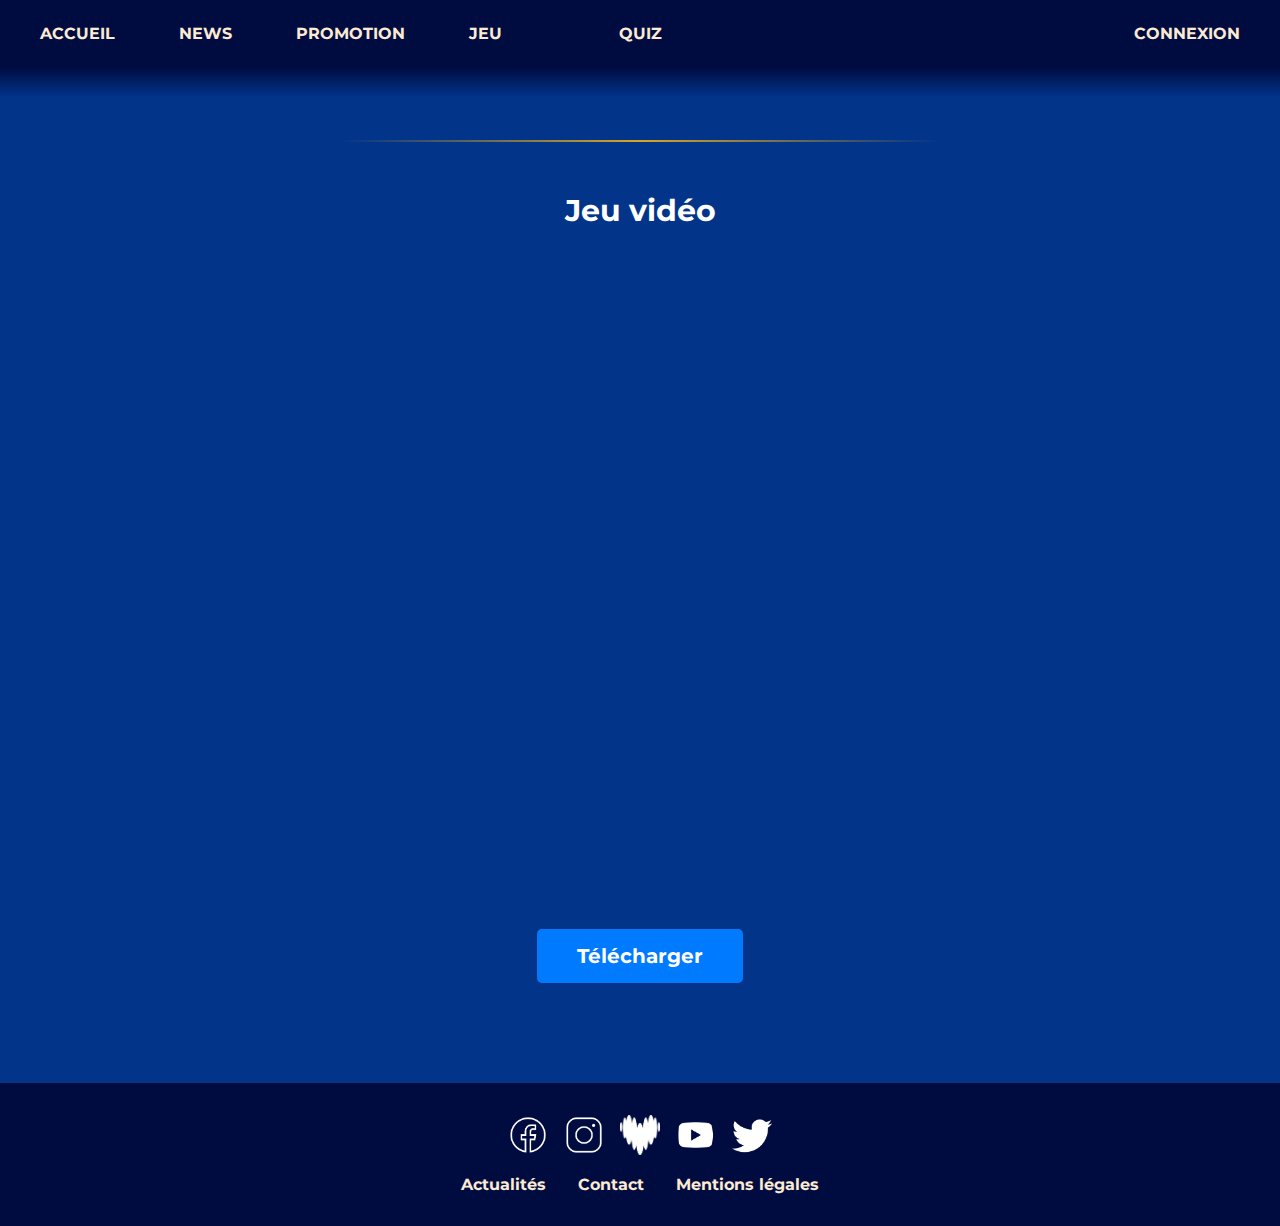
<file: Game.html>
<!DOCTYPE html>
<html lang="fr">

<head>
    <meta charset="UTF-8">
    <meta name="viewport" content="width=device-width, initial-scale=1.0">
    <title>Projet Transversal</title>
    <link rel="preconnect" href="https://fonts.googleapis.com">
    <link rel="preconnect" href="https://fonts.gstatic.com" crossorigin>
    <link href="https://fonts.googleapis.com/css2?family=Montserrat:wght@400;500;600;700&display=swap" rel="stylesheet">
    <link rel="stylesheet" href="css/main.css">
</head>

<body>
    <nav class="navbar">
        <div class="nav-left">
            <a href="index.html" class="nav-item"><strong>ACCUEIL</strong></a>
            <a href="News.html" class="nav-item"><strong>NEWS</strong></a>
            <a href="Promotion.html" class="nav-item"><strong>PROMOTION</strong></a>
            <a href="Game.html" class="nav-item"><strong>JEU</strong></a>
        </div>
        <div class="nav-center">
            <a href="quizz.html" class="nav-item"><strong>QUIZ</strong></a>
        </div>
        <div class="nav-right">
            <a href="#" class="nav-item" id="loginBtn"><strong>CONNEXION</strong></a>
            <div id="userSection" style="display: none;">
                <button id="profileBtn">
                    <span id="userPoints">Mon Compte</span>
                </button>
                <button id="logoutBtn">Déconnexion</button>
            </div>
        </div>
    </nav>  
          <hr class="section-divider" style="margin-bottom: -25px;">
    <div class="titre_cp" style="margin-top: 75px;">
        <p>Jeu vidéo</p>
    </div>

    <div class="game-container" style="position: relative; width: 100%; padding-top: 56.25%; overflow: hidden; margin-top: -50px;">
        <iframe src="https://zesty-muffin-afa338.netlify.app/"
            style="position: absolute; top: 0; left: 0; width: 100%; height: 100%; border: none;" allowfullscreen>
        </iframe>
    </div>
    <!-- Modal Connexion -->
    <div id="loginModal" class="modal">
        <div class="modal-content">
            <span class="close">&times;</span>
            <h2>Connexion</h2>
            <form id="login-form">
                <div class="form-group">
                    <label for="login-email">Email</label>
                    <input type="email" id="login-email" required>
                </div>
                <div class="form-group">
                    <label for="login-password">Mot de passe</label>
                    <input type="password" id="login-password" required>
                </div>
                <button type="submit">Se connecter</button>
            </form>
            <p class="switch-text">Pas encore de compte ? <button id="switchToRegister"
                    class="switch-btn">S'inscrire</button></p>
        </div>
    </div>

    <!-- Modal Inscription -->
    <div id="registerModal" class="modal">
        <div class="modal-content">
            <span class="close">&times;</span>
            <h2>Inscription</h2>
            <form id="register-form">
                <div class="form-group">
                    <label for="register-email">Email</label>
                    <input type="email" id="register-email" required>
                </div>
                <div class="form-group">
                    <label for="register-password">Mot de passe</label>
                    <input type="password" id="register-password" required>
                </div>
                <div class="form-group">
                    <label for="register-confirm-password">Confirmer le mot de passe</label>
                    <input type="password" id="register-confirm-password" required>
                </div>
                <button type="submit">S'inscrire</button>
            </form>
            <p class="switch-text">Déjà un compte ? <button id="switchToLogin" class="switch-btn">Se connecter</button>
            </p>
        </div>
    </div>

    <!-- Modal Profil -->
    <div id="profileModal" class="modal">
        <div class="modal-content">
            <span class="close">&times;</span>
            <h2>Mon Profil</h2>
            <div id="adminBadge" class="admin-badge-container" style="display: none;">
                <span class="admin-badge">ADMIN</span>
            </div>
            <div class="profile-info">
                <div id="personalInfoSection" class="profile-section">
                    <h3>Informations personnelles</h3>
                    <p><strong>Email:</strong> <span id="profileEmail"></span></p>
                    <button id="changePasswordBtn" class="secondary-btn">Changer le mot de passe</button>
                </div>
                <div id="adminCredentials" class="profile-section admin-credentials" style="display: none;">
                    <h3>Informations Administrateur</h3>
                    <div class="admin-info">
                        <p><strong>Email admin:</strong> admin@test.com</p>
                        <p><strong>Mot de passe admin:</strong> admin123</p>
                        <div class="admin-note">
                            <small>Ces informations sont confidentielles</small>
                        </div>
                    </div>
                </div>
                <div class="profile-section">
                    <h3>Mes EuroKoins</h3>
                    <div class="points-display">
                        <span id="profilePoints" class="points-value">0</span>
                        <span class="points-label">EuroKoins</span>
                    </div>
                    <p class="points-info">Gagnez plus d'EuroKoins en participant aux quizz et au jeu !</p>
                </div>
            </div>
        </div>
    </div>
<div class="download-button-container" style="text-align: center; margin-top: 100px;">
    <a href="https://github.com/Saele10/Eurokeennes" download class="bouton_télécharger">
            Télécharger
    </a>
</div>

    <footer class="main-footer">
        <div class="social-networks">
            <a href="https://www.facebook.com/Eurocks/" rel=""><img src="img/icons8-facebook-nouveau-500.png" alt="Facebook" class="social-logo"></a>
            <a href="https://www.instagram.com/eurockeennes" rel=""><img src="img/icons8-instagram-500.png" alt="Instagram" class="social-logo"></a>
            <a href="https://www.deezer.com/fr/channels/leseurockeennes" rel=""><img src="img/DEEZR.PA.D-ebbfdde4 (1).png" alt="Deezer" class="social-logo"></a>
            <a href="https://www.youtube.com/user/LesEurockeennes" rel=""><img src="img/icons8-youtube-500.png" alt="YouTube" class="social-logo"></a>
            <a href="https://x.com/eurockeennes" rel=""><img src="img/icons8-twitter-500.png" alt="Twitter" class="social-logo"></a>

        </div>
        <div class="footer-links">
            <a href="#">Actualités</a>
            <a href="#">Contact</a>
            <a href="#">Mentions légales</a>
        </div>
    </footer>
    <script src="js/main.js"></script>
</body>

</html>
</file>
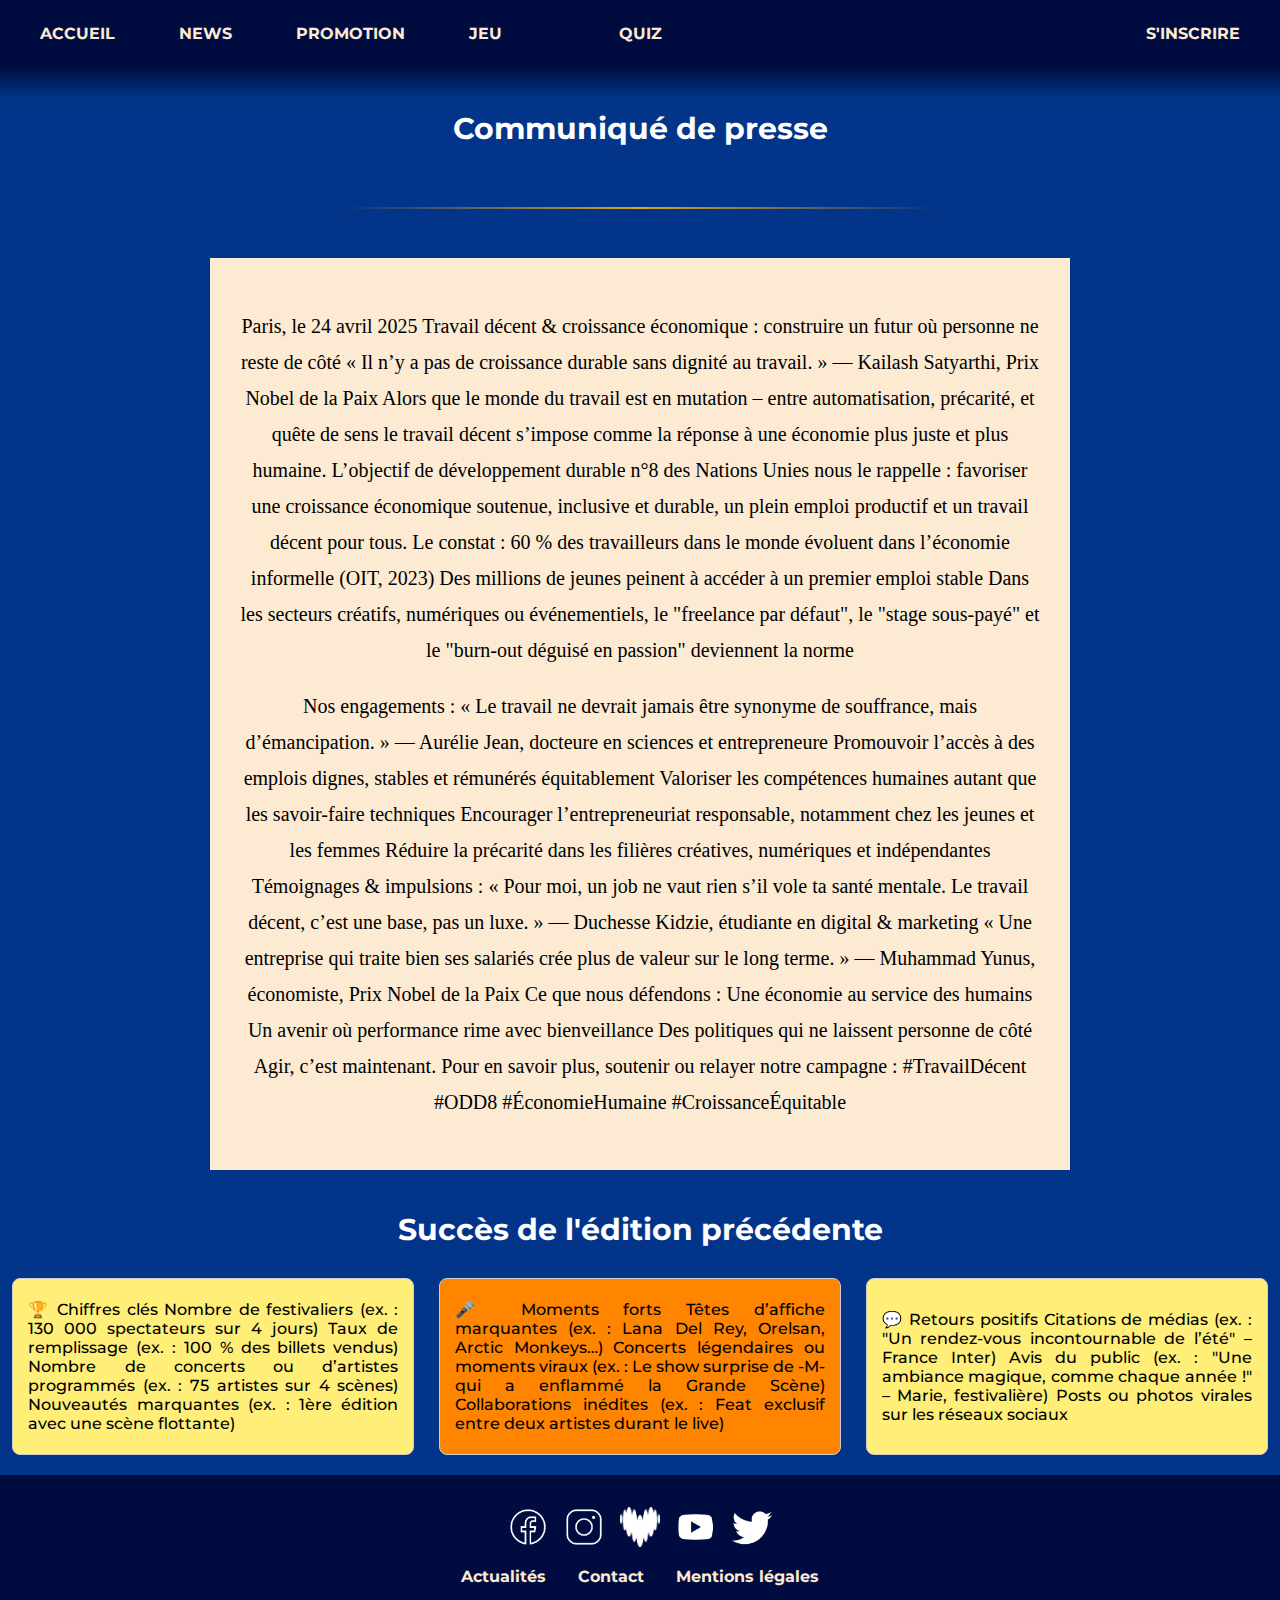
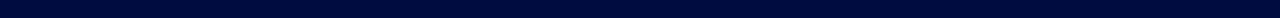
<file: News.html>
<!DOCTYPE html>
<html lang="fr">

<head>
    <meta charset="UTF-8">
    <meta name="viewport" content="width=device-width, initial-scale=1.0">
    <title>Projet Transversal</title>
    <link rel="preconnect" href="https://fonts.googleapis.com">
    <link rel="preconnect" href="https://fonts.gstatic.com" crossorigin>
    <link href="https://fonts.googleapis.com/css2?family=Montserrat:wght@400;500;600;700&display=swap" rel="stylesheet">
    <link rel="stylesheet" href="css/main.css">
</head>

<body>
    <nav class="navbar">
        <div class="nav-left">
            <a href="Accueil.html" class="nav-item"><strong>ACCUEIL</strong></a>
            <a href="News.html" class="nav-item"><strong>NEWS</strong></a>
            <a href="Promotion.html" class="nav-item"><strong>PROMOTION</strong></a>
            <a href="Game.html" class="nav-item"><strong>JEU</strong></a>
        </div>
        <div class="nav-center">
            <a href="quizz.html" class="nav-item"><strong>QUIZ</strong></a>
        </div>
        <div class="nav-right">
            <a href="#" class="nav-item"><strong>S'INSCRIRE</strong></a>
        </div>
        </nav>
    <div class="titre_cp">
        <p>Communiqué de presse</p>
    </div>
            <hr class="section-divider">
    <section class="fond_cp">
        <p>
            Paris, le 24 avril 2025 Travail décent & croissance économique : construire un futur où personne ne reste de côté « Il n’y a pas de croissance durable sans dignité au travail. » — Kailash Satyarthi, Prix Nobel de la Paix Alors que le monde du travail est en mutation – entre automatisation, précarité, et quête de sens  le travail décent s’impose comme la réponse à une économie plus juste et plus humaine. L’objectif de développement durable n°8 des Nations Unies nous le rappelle : favoriser une croissance économique soutenue, inclusive et durable, un plein emploi productif et un travail décent pour tous. Le constat : 60 % des travailleurs dans le monde évoluent dans l’économie informelle (OIT, 2023) Des millions de jeunes peinent à accéder à un premier emploi stable Dans les secteurs créatifs, numériques ou événementiels, le "freelance par défaut", le "stage sous-payé" et le "burn-out déguisé en passion" deviennent la norme
        </p>
        <p>
            Nos engagements : « Le travail ne devrait jamais être synonyme de souffrance, mais d’émancipation. » — Aurélie Jean, docteure en sciences et entrepreneure Promouvoir l’accès à des emplois dignes, stables et rémunérés équitablement Valoriser les compétences humaines autant que les savoir-faire techniques Encourager l’entrepreneuriat responsable, notamment chez les jeunes et les femmes Réduire la précarité dans les filières créatives, numériques et indépendantes Témoignages & impulsions : « Pour moi, un job ne vaut rien s’il vole ta santé mentale. Le travail décent, c’est une base, pas un luxe. » — Duchesse Kidzie, étudiante en digital & marketing « Une entreprise qui traite bien ses salariés crée plus de valeur sur le long terme. » — Muhammad Yunus, économiste, Prix Nobel de la Paix Ce que nous défendons : Une économie au service des humains Un avenir où performance rime avec bienveillance Des politiques qui ne laissent personne de côté Agir, c’est maintenant. Pour en savoir plus, soutenir ou relayer notre campagne : #TravailDécent #ODD8 #ÉconomieHumaine #CroissanceÉquitable
        </p>
    </section>
    <div class="titre_cp">
        <p>Succès de l'édition précédente</p>
    </div>
    <div class="rectangles-container">
        <div class="rectangle left-rectangle">
            <p class="paragraphe_succès">🏆 Chiffres clés
                Nombre de festivaliers (ex. : 130 000 spectateurs sur 4 jours)
                Taux de remplissage (ex. : 100 % des billets vendus)
                Nombre de concerts ou d’artistes programmés (ex. : 75 artistes sur 4 scènes)
                Nouveautés marquantes (ex. : 1ère édition avec une scène flottante)</p>
        </div>
        <div class="rectangle center-rectangle">
            <p class="paragraphe_succès">🎤 Moments forts
                Têtes d’affiche marquantes (ex. : Lana Del Rey, Orelsan, Arctic Monkeys…)
                Concerts légendaires ou moments viraux (ex. : Le show surprise de -M- qui a enflammé la Grande Scène)
                Collaborations inédites (ex. : Feat exclusif entre deux artistes durant le live)</p>
        </div>
        <div class="rectangle right-rectangle">
            <p class="paragraphe_succès">💬 Retours positifs
                Citations de médias (ex. : "Un rendez-vous incontournable de l’été" – France Inter)
                Avis du public (ex. : "Une ambiance magique, comme chaque année !" – Marie, festivalière)
                Posts ou photos virales sur les réseaux sociaux</p>
        </div>
    </div>

<!-- Modal Connexion -->
<div id="loginModal" class="modal">
    <div class="modal-content">
        <span class="close">&times;</span>
        <h2>Connexion</h2>
        <form id="login-form">
            <div class="form-group">
                <label for="login-email">Email</label>
                <input type="email" id="login-email" required>
            </div>
            <div class="form-group">
                <label for="login-password">Mot de passe</label>
                <input type="password" id="login-password" required>
            </div>
            <button type="submit">Se connecter</button>
        </form>
        <p class="switch-text">Pas encore de compte ? <button id="switchToRegister" class="switch-btn">S'inscrire</button></p>
    </div>
</div>

<!-- Modal Inscription -->
<div id="registerModal" class="modal">
    <div class="modal-content">
        <span class="close">&times;</span>
        <h2>Inscription</h2>
        <form id="register-form">
            <div class="form-group">
                <label for="register-email">Email</label>
                <input type="email" id="register-email" required>
            </div>
            <div class="form-group">
                <label for="register-password">Mot de passe</label>
                <input type="password" id="register-password" required>
            </div>
            <div class="form-group">
                <label for="register-confirm-password">Confirmer le mot de passe</label>
                <input type="password" id="register-confirm-password" required>
            </div>
            <button type="submit">S'inscrire</button>
        </form>
        <p class="switch-text">Déjà un compte ? <button id="switchToLogin" class="switch-btn">Se connecter</button></p>
    </div>
</div>

<!-- Modal Profil -->
<div id="profileModal" class="modal">
    <div class="modal-content">
        <span class="close">&times;</span>
        <h2>Mon Profil</h2>
        <div id="adminBadge" class="admin-badge-container" style="display: none;">
            <span class="admin-badge">ADMIN</span>
        </div>
        <div class="profile-info">
            <div id="personalInfoSection" class="profile-section">
                <h3>Informations personnelles</h3>
                <p><strong>Email:</strong> <span id="profileEmail"></span></p>
                <button id="changePasswordBtn" class="secondary-btn">Changer le mot de passe</button>
            </div>
            <div id="adminCredentials" class="profile-section admin-credentials" style="display: none;">
                <h3>Informations Administrateur</h3>
                <div class="admin-info">
                    <p><strong>Email admin:</strong> admin@test.com</p>
                    <p><strong>Mot de passe admin:</strong> admin123</p>
                    <div class="admin-note">
                        <small>Ces informations sont confidentielles</small>
                    </div>
                </div>
            </div>
            <div class="profile-section">
                <h3>Mes EuroKoins</h3>
                <div class="points-display">
                    <span id="profilePoints" class="points-value">0</span>
                    <span class="points-label">EuroKoins</span>
                </div>
                <p class="points-info">Gagnez plus d'EuroKoins en participant aux quizz et au jeu !</p>
            </div>
        </div>
    </div>
</div>
        <footer class="main-footer">
            <div class="social-networks">
                <a href="#" rel=""><img src="img/icons8-facebook-nouveau-500.png" alt="Facebook" class="social-logo"></a>
                <a href="#" rel=""><img src="img/icons8-instagram-500.png" alt="Instagram" class="social-logo"></a>
                <a href="#" rel=""><img src="img/DEEZR.PA.D-ebbfdde4 (1).png" alt="Deezer" class="social-logo"></a>
                <a href="#" rel=""><img src="img/icons8-youtube-500.png" alt="YouTube" class="social-logo"></a>
                <a href="#" rel=""><img src="img/icons8-twitter-500.png" alt="Twitter" class="social-logo"></a>
    
            </div>
            <div class="footer-links">
                <a href="#">Actualités</a>
                <a href="#">Contact</a>
                <a href="#">Mentions légales</a>
            </div>
        </footer>
        <script src="js/main.js"></script>
    </body>
    
    </html>
</file>
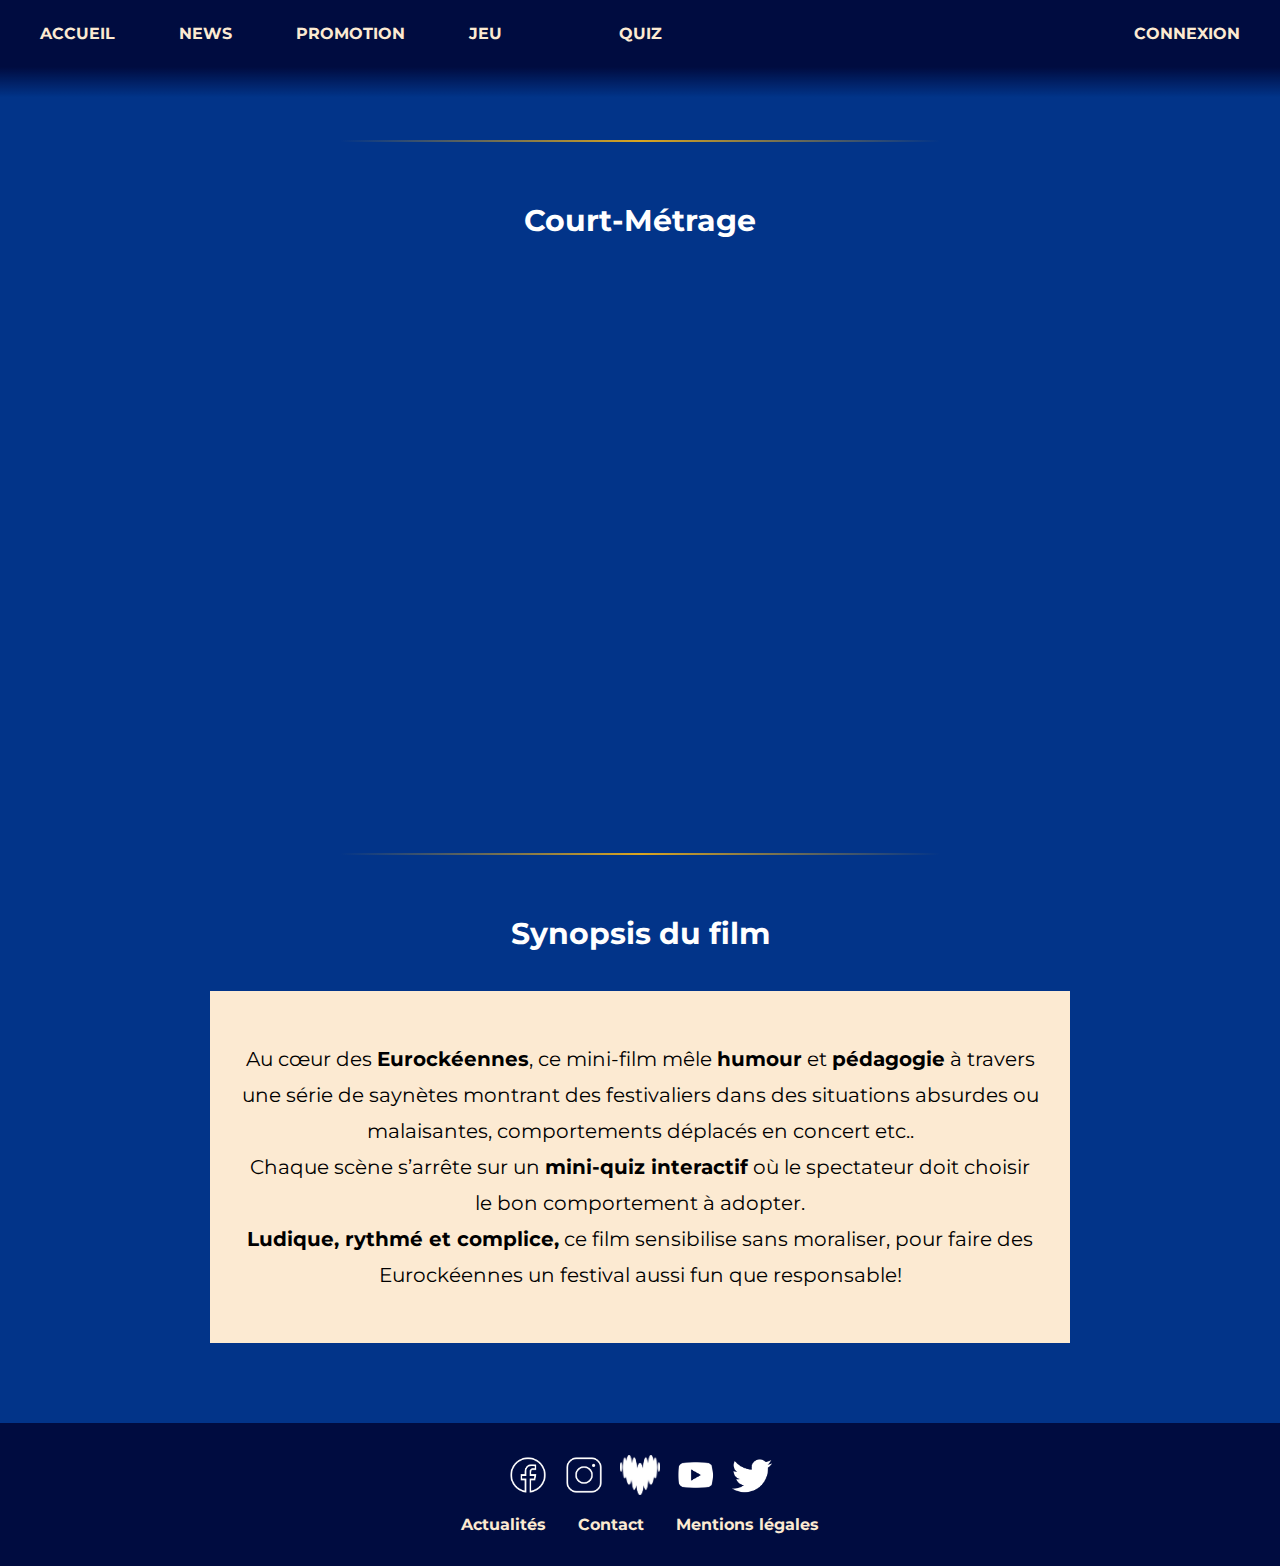
<file: Promotion.html>
<!DOCTYPE html>
<html lang="fr">

<head>
    <meta charset="UTF-8">
    <meta name="viewport" content="width=device-width, initial-scale=1.0">
    <title>Projet Transversal</title>
    <link rel="preconnect" href="https://fonts.googleapis.com">
    <link rel="preconnect" href="https://fonts.gstatic.com" crossorigin>
    <link href="https://fonts.googleapis.com/css2?family=Montserrat:wght@400;500;600;700&display=swap" rel="stylesheet">
    <link rel="stylesheet" href="css/main.css">
</head>

<body>
    <nav class="navbar">
        <div class="nav-left">
            <a href="index.html" class="nav-item"><strong>ACCUEIL</strong></a>
            <a href="News.html" class="nav-item"><strong>NEWS</strong></a>
            <a href="Promotion.html" class="nav-item"><strong>PROMOTION</strong></a>
            <a href="Game.html" class="nav-item"><strong>JEU</strong></a>
        </div>
        <div class="nav-center">
            <a href="quizz.html" class="nav-item"><strong>QUIZ</strong></a>
        </div>
        <div class="nav-right">
            <a href="#" class="nav-item" id="loginBtn"><strong>CONNEXION</strong></a>
            <div id="userSection" style="display: none;">
                <button id="profileBtn">
                    <span id="userPoints">Mon Compte</span>
                </button>
                <button id="logoutBtn">Déconnexion</button>
            </div>
        </div>
    </nav>
            <hr class="section-divider">
    <div class="titre_cp">
        <p>Court-Métrage</p>
    </div>
    <div class="video-container" style="max-width: fit-content; text-align: center; margin: 0 auto;">
        <iframe width="854" height="480" style="border: none;" 
            src="https://youtube.com/embed/vITXoQ7dMD8" 
            title="YouTube video player" 
            frameborder="0" 
            allow="accelerometer; autoplay; clipboard-write; encrypted-media; gyroscope; picture-in-picture; web-share" 
            allowfullscreen>
        </iframe>
    </div>
           <hr class="section-divider">
    <div class="titre_cp">
        <p>Synopsis du film</p>
    </div>
        <section class="fond_sf">
            <p>Au cœur des <strong>Eurockéennes</strong>, ce mini-film mêle <strong>humour</strong> et <strong>pédagogie</strong> 
                à travers une série de saynètes montrant des festivaliers dans des situations absurdes ou malaisantes, 
                 comportements déplacés en concert etc..<br>
                 Chaque scène s’arrête sur un <strong>mini-quiz interactif</strong> où le spectateur doit choisir le bon comportement à adopter.<br>
                 <strong>Ludique, rythmé et complice,</strong> ce film sensibilise sans moraliser, 
                 pour faire des Eurockéennes un festival aussi fun que responsable!</p>
            </section>
    <!-- Modal Connexion -->
<div id="loginModal" class="modal">
    <div class="modal-content">
        <span class="close">&times;</span>
        <h2>Connexion</h2>
        <form id="login-form">
            <div class="form-group">
                <label for="login-email">Email</label>
                <input type="email" id="login-email" required>
            </div>
            <div class="form-group">
                <label for="login-password">Mot de passe</label>
                <input type="password" id="login-password" required>
            </div>
            <button type="submit">Se connecter</button>
        </form>
        <p class="switch-text">Pas encore de compte ? <button id="switchToRegister" class="switch-btn">S'inscrire</button></p>
    </div>
</div>

<!-- Modal Inscription -->
<div id="registerModal" class="modal">
    <div class="modal-content">
        <span class="close">&times;</span>
        <h2>Inscription</h2>
        <form id="register-form">
            <div class="form-group">
                <label for="register-email">Email</label>
                <input type="email" id="register-email" required>
            </div>
            <div class="form-group">
                <label for="register-password">Mot de passe</label>
                <input type="password" id="register-password" required>
            </div>
            <div class="form-group">
                <label for="register-confirm-password">Confirmer le mot de passe</label>
                <input type="password" id="register-confirm-password" required>
            </div>
            <button type="submit">S'inscrire</button>
        </form>
        <p class="switch-text">Déjà un compte ? <button id="switchToLogin" class="switch-btn">Se connecter</button></p>
    </div>
</div>

<!-- Modal Profil -->
<div id="profileModal" class="modal">
    <div class="modal-content">
        <span class="close">&times;</span>
        <h2>Mon Profil</h2>
        <div id="adminBadge" class="admin-badge-container" style="display: none;">
            <span class="admin-badge">ADMIN</span>
        </div>
        <div class="profile-info">
            <div id="personalInfoSection" class="profile-section">
                <h3>Informations personnelles</h3>
                <p><strong>Email:</strong> <span id="profileEmail"></span></p>
                <button id="changePasswordBtn" class="secondary-btn">Changer le mot de passe</button>
            </div>
            <div id="adminCredentials" class="profile-section admin-credentials" style="display: none;">
                <h3>Informations Administrateur</h3>
                <div class="admin-info">
                    <p><strong>Email admin:</strong> admin@test.com</p>
                    <p><strong>Mot de passe admin:</strong> admin123</p>
                    <div class="admin-note">
                        <small>Ces informations sont confidentielles</small>
                    </div>
                </div>
            </div>
            <div class="profile-section">
                <h3>Mes EuroKoins</h3>
                <div class="points-display">
                    <span id="profilePoints" class="points-value">0</span>
                    <span class="points-label">EuroKoins</span>
                </div>
                <p class="points-info">Gagnez plus d'EuroKoins en participant aux quizz et au jeu !</p>
            </div>
        </div>
    </div>
</div>
    <br>
    <footer class="main-footer">
        <div class="social-networks">
            <a href="https://www.facebook.com/Eurocks/" rel=""><img src="img/icons8-facebook-nouveau-500.png" alt="Facebook" class="social-logo"></a>
            <a href="https://www.instagram.com/eurockeennes" rel=""><img src="img/icons8-instagram-500.png" alt="Instagram" class="social-logo"></a>
            <a href="https://www.deezer.com/fr/channels/leseurockeennes" rel=""><img src="img/DEEZR.PA.D-ebbfdde4 (1).png" alt="Deezer" class="social-logo"></a>
            <a href="https://www.youtube.com/user/LesEurockeennes" rel=""><img src="img/icons8-youtube-500.png" alt="YouTube" class="social-logo"></a>
            <a href="https://x.com/eurockeennes" rel=""><img src="img/icons8-twitter-500.png" alt="Twitter" class="social-logo"></a>

        </div>
        <div class="footer-links">
            <a href="#">Actualités</a>
            <a href="#">Contact</a>
            <a href="#">Mentions légales</a>
        </div>
    </footer>
    <script src="js/main.js"></script>
</body>

</html>
</file>
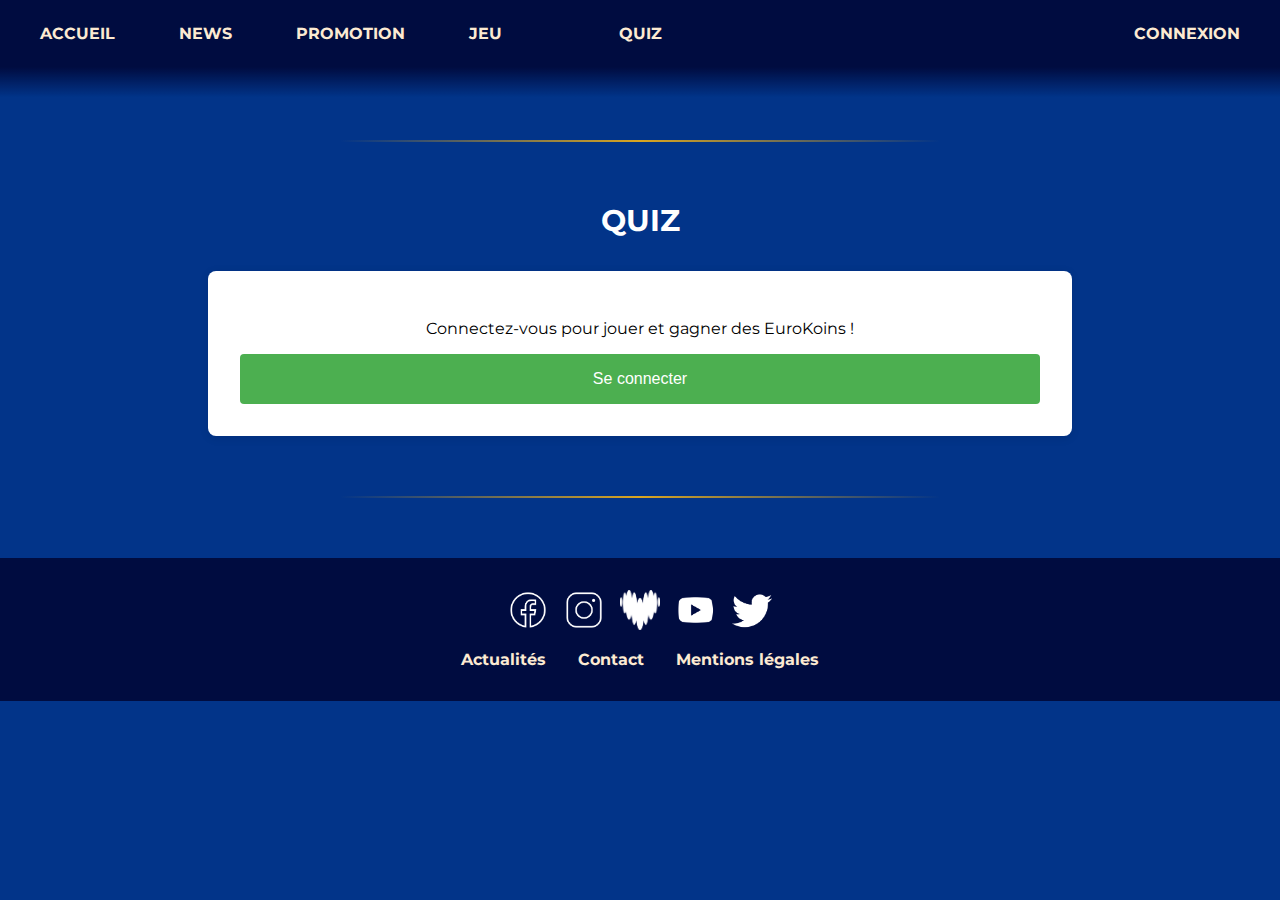
<file: quizz.html>
<!DOCTYPE html>
<html lang="fr">

<head>
    <meta charset="UTF-8">
    <meta name="viewport" content="width=device-width, initial-scale=1.0">
    <title>Projet Transversal</title>
    <link rel="preconnect" href="https://fonts.googleapis.com">
    <link rel="preconnect" href="https://fonts.gstatic.com" crossorigin>
    <link href="https://fonts.googleapis.com/css2?family=Montserrat:wght@400;500;600;700&display=swap" rel="stylesheet">
    <link rel="stylesheet" href="css/main.css">
</head>

<body>
    <nav class="navbar">
        <div class="nav-left">
            <a href="index.html" class="nav-item"><strong>ACCUEIL</strong></a>
            <a href="News.html" class="nav-item"><strong>NEWS</strong></a>
            <a href="Promotion.html" class="nav-item"><strong>PROMOTION</strong></a>
            <a href="Game.html" class="nav-item"><strong>JEU</strong></a>
        </div>
        <div class="nav-center">
            <a href="quizz.html" class="nav-item"><strong>QUIZ</strong></a>
        </div>
        <div class="nav-right">
            <a href="#" class="nav-item" id="loginBtn"><strong>CONNEXION</strong></a>
            <div id="userSection" style="display: none;">
                <button id="profileBtn">
                    <span id="userPoints">Mon Compte</span>
                </button>
                <button id="logoutBtn">Déconnexion</button>
            </div>
        </div>
    </nav>
            <hr class="section-divider">
    <div class="titre_cp">
        <p>QUIZ</p>
    </div>

    <!-- Ajout de la section quiz -->
    <div class="quiz-container">
        <div id="auth-message" class="auth-message" style="display: none;">
            <p>Connectez-vous pour jouer et gagner des EuroKoins !</p>
            <button id="loginPrompt" class="quiz-btn">Se connecter</button>
        </div>

        <div id="quiz-content" style="display: none;">
            <div class="quiz-header">
                <p>Répondez correctement pour gagner 30 EuroKoins par bonne réponse !</p>
                <div class="quiz-progress">Question <span id="currentQuestion">1</span>/5</div>
            </div>

            <div id="questionContainer" class="question-container">
                <!-- Les questions seront injectées ici via JavaScript -->
            </div>

            <button id="submitAnswer" class="quiz-btn">Valider ma réponse</button>
        </div>

        <div id="quiz-results" class="quiz-results" style="display: none;">
            <h2>Quiz terminé !</h2>
            <p>Vous avez gagné <span id="totalPoints">0</span> EuroKoins</p>
            <button id="retryQuiz" class="quiz-btn">Rejouer</button>
        </div>
    </div>
<!-- Modal Connexion -->
<div id="loginModal" class="modal">
    <div class="modal-content">
        <span class="close">&times;</span>
        <h2>Connexion</h2>
        <form id="login-form">
            <div class="form-group">
                <label for="login-email">Email</label>
                <input type="email" id="login-email" required>
            </div>
            <div class="form-group">
                <label for="login-password">Mot de passe</label>
                <input type="password" id="login-password" required>
            </div>
            <button type="submit">Se connecter</button>
        </form>
        <p class="switch-text">Pas encore de compte ? <button id="switchToRegister" class="switch-btn">S'inscrire</button></p>
    </div>
</div>

<!-- Modal Inscription -->
<div id="registerModal" class="modal">
    <div class="modal-content">
        <span class="close">&times;</span>
        <h2>Inscription</h2>
        <form id="register-form">
            <div class="form-group">
                <label for="register-email">Email</label>
                <input type="email" id="register-email" required>
            </div>
            <div class="form-group">
                <label for="register-password">Mot de passe</label>
                <input type="password" id="register-password" required>
            </div>
            <div class="form-group">
                <label for="register-confirm-password">Confirmer le mot de passe</label>
                <input type="password" id="register-confirm-password" required>
            </div>
            <button type="submit">S'inscrire</button>
        </form>
        <p class="switch-text">Déjà un compte ? <button id="switchToLogin" class="switch-btn">Se connecter</button></p>
    </div>
</div>

<!-- Modal Profil -->
<div id="profileModal" class="modal">
    <div class="modal-content">
        <span class="close">&times;</span>
        <h2>Mon Profil</h2>
        <div id="adminBadge" class="admin-badge-container" style="display: none;">
            <span class="admin-badge">ADMIN</span>
        </div>
        <div class="profile-info">
            <div id="personalInfoSection" class="profile-section">
                <h3>Informations personnelles</h3>
                <p><strong>Email:</strong> <span id="profileEmail"></span></p>
                <button id="changePasswordBtn" class="secondary-btn">Changer le mot de passe</button>
            </div>
            <div id="adminCredentials" class="profile-section admin-credentials" style="display: none;">
                <h3>Informations Administrateur</h3>
                <div class="admin-info">
                    <p><strong>Email admin:</strong> admin@test.com</p>
                    <p><strong>Mot de passe admin:</strong> admin123</p>
                    <div class="admin-note">
                        <small>Ces informations sont confidentielles</small>
                    </div>
                </div>
            </div>
            <div class="profile-section">
                <h3>Mes EuroKoins</h3>
                <div class="points-display">
                    <span id="profilePoints" class="points-value">0</span>
                    <span class="points-label">EuroKoins</span>
                </div>
                <p class="points-info">Gagnez plus d'EuroKoins en participant aux quizz et au jeu !</p>
            </div>
        </div>
    </div>
</div>
        <hr class="section-divider">
    <footer class="main-footer">
        <div class="social-networks">
            <a href="https://www.facebook.com/Eurocks/" rel=""><img src="img/icons8-facebook-nouveau-500.png" alt="Facebook" class="social-logo"></a>
            <a href="https://www.instagram.com/eurockeennes" rel=""><img src="img/icons8-instagram-500.png" alt="Instagram" class="social-logo"></a>
            <a href="https://www.deezer.com/fr/channels/leseurockeennes" rel=""><img src="img/DEEZR.PA.D-ebbfdde4 (1).png" alt="Deezer" class="social-logo"></a>
            <a href="https://www.youtube.com/user/LesEurockeennes" rel=""><img src="img/icons8-youtube-500.png" alt="YouTube" class="social-logo"></a>
            <a href="https://x.com/eurockeennes" rel=""><img src="img/icons8-twitter-500.png" alt="Twitter" class="social-logo"></a>
        </div>
        <div class="footer-links">
            <a href="#">Actualités</a>
            <a href="#">Contact</a>
            <a href="#">Mentions légales</a>
        </div>
    </footer>
    <script src="js/main.js"></script>
    <script src="js/quiz.js"></script>
</body>

</html>
</file>
<file: css/main.css>
/* navbar */
.navbar {
    display: flex;
    justify-content: space-between;
    align-items: center;
    background-color: #000c40;
    padding: 1rem;
    color: #051d89;
    position: fixed;
    top: 0;
    left: 0;
    right: 0;
    z-index: 1000;
}

.navbar::after {
    content: '';
    position: absolute;
    bottom: -30px;
    left: 0;
    width: 100%;
    height: 30px;
    background: linear-gradient(to bottom, #000c40, #02348900);
    z-index: -1;
}

.nav-left,
.nav-center,
.nav-right {
    display: flex;
    align-items: center;
}

.nav-item {
    color: #fcead2;
    text-decoration: none;
    padding: 0.5rem 1rem;
    margin: 0 0.5rem;
    transition: background-color 0.3s;
}

.nav-item:hover {
    background-color: #fcead2;
    /* à modif si degeu (gris)*/
    color: black;
    border-radius: 4px;
}

.nav-left {
    gap: 1rem;
}

.nav-center {
    position: absolute;
    left: 50%;
    transform: translateX(-50%);
}

/* navbar */

/* body */
body {
    font-family: 'Montserrat', sans-serif;
    margin: 0;
    padding: 0;
    background-color: #023489;
    padding-top: 80px;
}

/* HeroK Section */
.heroK {
    background-image: url('img/backgroundEuroK.jpeg');
    background-size: cover;
    background-position: center;
    background-repeat: no-repeat;

    text-align: center;
    color: white;
}

.slider {
    position: relative;
    height: 500px;
    background: rgba(255, 255, 255, 0.1);
    border-radius: 12px;
    backdrop-filter: blur(10px);
    overflow: hidden;
    box-shadow: 0 4px 15px rgba(0,0,0,0.1);
}

.slider-content {
    height: calc(100% - 60px);
    overflow-y: auto;
    margin: 30px 0;
    padding: 10px;
    scrollbar-width: thin;
    scrollbar-color: rgba(255,255,255,0.3) transparent;
}

.slider-content::-webkit-scrollbar {
    width: 4px;
}

.slider-content::-webkit-scrollbar-track {
    background: transparent;
}

.slider-content::-webkit-scrollbar-thumb {
    background: rgba(255,255,255,0.3);
    border-radius: 2px;
}

.slider-content::-webkit-scrollbar-thumb:hover {
    background: rgba(255,255,255,0.5);
}

/* Style des boutons du slider */
.slider-btn {
    position: absolute;
    left: 0;
    right: 0;
    height: 30px;
    border: none;
    background: #1c4894;
    color: #fff;
    cursor: pointer;
    transition: background-color 0.3s ease;
    z-index: 2;
}

.slider-btn:hover {
    background-color: #163b82;
}

.slider-btn .arrow {
    opacity: 0.7;
}

.up-btn {
    top: 0;
    border-radius: 12px 12px 0 0;
}

.down-btn {
    bottom: 0;
    border-radius: 0 0 12px 12px;
}

.logo-container {
    max-width: 350px;
    /* Augmenté à 350px pour un plus grand logo */
    margin: -10px auto;
    display: flex;
    justify-content: center;
    align-items: center;
    height: 30vh;
    /* Prend 50% de la hauteur de la vue */
    perspective: 1000px;
}

.main-logo {
    max-width: 400px;
    height: auto;
    display: block;
    margin: 0 auto;
}

.logo-animation {
    animation: logoAppear 1.2s ease-out;
    perspective: 1000px;
    transform-style: preserve-3d;
    will-change: transform;
    backface-visibility: hidden;
}

/* Animation du logo */
@keyframes logoAppear {
    0% {
        opacity: 0;
        transform: translateZ(-100px) scale(0.8);
    }
    100% {
        opacity: 1;
        transform: translateZ(0) scale(1);
    }
}

.programming {
    background-color: #023489;
    padding-top: 0;
    padding: 0.5rem 0;
    color: white;
    text-align: center;
}

.titre_date_festival {
    font-size: 40px;
}

.annonce_date_festival {
    font-size: 20px;
    margin-top: 20px;
    margin-bottom: 80px;
}

.fond_cp {
    background-color: #FCEAD2;
    color: rgb(0, 0, 0);
    max-width: 800px;
    margin: 50px auto;
    line-height: 1.8;
    font-size: 20px;
    text-align: center;
    padding: 30px;
    font-family: "Monomaniac One", serif;
    font-weight: 400;
    font-style: normal;
    position: relative;
    bottom: 11px;
    margin-bottom: 0px;
}

.fond_sf {
    background-color: #FCEAD2;
    color: rgb(0, 0, 0);
    max-width: 800px;
    margin: 50px auto;
    line-height: 1.8;
    font-size: 20px;
    text-align: center;
    padding: 30px;
    font-weight: 400;
    font-style: normal;
    position: relative;
    bottom: 11px;
}

.rectangles-container {
    display: flex;
    justify-content: space-around;
    align-items: center;
    margin: 20px 0;
}

.bouton-billeterie-container {
    text-align: center;
    margin: 2rem 0;
}

.bouton-billeterie {
    display: inline-block;
    padding: 1rem 2rem;
    font-size: 1.2rem;
    font-weight: 600;
    color: #fff;
    background-color: goldenrod;
    border: none;
    border-radius: 5px;
    text-decoration: none;
    transition: background-color 0.3s ease, transform 0.2s ease;
}

.bouton-billeterie:hover {
    background-color: #ffcc00;
    transform: scale(1.05);
}

.bouton-billeterie:active {
    transform: scale(0.95);
}

.paragraphe_succès {
    text-align: justify;
    margin-left: 15px;
    margin-right: 15px;

}

.rectangle {
    width: 400px;
    height: 175px;
    display: flex;
    justify-content: center;
    align-items: center;
    background-color: #FFEE78;
    border: 1px solid #ccc;
    border-radius: 8px;
    text-align: center;
    font-family: 'Montserrat', sans-serif;
    font-weight: 500;
}

.center-rectangle {
    background-color: #FF8400;
}

.days-container {
    display: flex;
    justify-content: center;
    gap: 30px;
    padding: 20px;
    max-width: 1400px;
    margin: 0 auto;
}

.day-column {
    flex: 1;
    max-width: 300px;
    text-align: center;
    padding: 1rem;
    width: 200px;
    min-height: 400px;
    border-radius: 50px;
}

.day-column h3 {
    text-align: center;
    margin-bottom: 15px;
    font-size: 1.2rem;
    color: goldenrod;
}

.artist-card {
    margin-bottom: 15px;
    padding: 10px;
    background: #1c4894;
    border-radius: 6px;
    transition: transform 0.3s ease;
}

.artist-card:hover {
    transform: translateY(-3px);
}

.artist-image-container {
    position: relative;
    overflow: hidden;
    border-radius: 8px;
    aspect-ratio: 16/9;
}

.artist-image {
    width: 100%;
    height: 100%;
    object-fit: cover;
    transition: transform 0.3s ease;
}

.artist-card:hover .artist-image {
    transform: scale(1.05);
}

.artist-info {
    position: absolute;
    bottom: 0;
    left: 0;
    right: 0;
    padding: 15px;
    background: linear-gradient(transparent, rgba(0,0,0,0.8));
    color: white;
}

.artist-info h4 {
    margin: 0 0 5px 0;
    font-size: 1.1rem;
}

.artist-info p {
    margin: 0;
    font-size: 0.9rem;
    opacity: 0.9;
}

.artists-list {
    background-color: #4f4fff;
    margin: 0.5rem 0;
    height: 300px;
}

/* Programming Section */

/* Modal */
.modal {
    display: none;
    position: fixed;
    top: 0;
    left: 0;
    width: 100%;
    height: 100%;
    background-color: rgba(0,0,0,0.5);
    z-index: 1000;
    /* Ajout des propriétés de centrage */
    display: none;
    align-items: center;
    justify-content: center;
}

.modal-content {
    position: relative;
    background-color: #fff;
    padding: 20px;
    width: 90%;
    max-width: 500px;
    border-radius: 8px;
    box-shadow: 0 2px 20px rgba(0,0,0,0.2);
    /* Suppression de margin et ajout d'animation */
    margin: 0;
    transform: translateY(-20px);
    opacity: 0;
    transition: all 0.3s ease-in-out;
}

/* Animation d'ouverture du modal */
.modal.active {
    display: flex;
}

.modal.active .modal-content {
    transform: translateY(0);
    opacity: 1;
}

.close {
    position: absolute;
    right: 20px;
    top: 10px;
    font-size: 28px;
    cursor: pointer;
}

.form-group {
    margin-bottom: 15px;
}

.form-group label {
    display: block;
    margin-bottom: 5px;
    font-weight: 500;
}

.form-group input {
    width: 100%;
    padding: 8px;
    border: 1px solid #ddd;
    border-radius: 4px;
}

form button {
    width: 100%;
    padding: 10px;
    background-color: #4CAF50;
    color: white;
    border: none;
    border-radius: 4px;
    cursor: pointer;
    font-size: 16px;
}

form button:hover {
    background-color: #45a049;
}

.switch-text {
    text-align: center;
    margin-top: 15px;
}

.switch-btn {
    background: none;
    border: none;
    color: #4CAF50;
    cursor: pointer;
    font-weight: 600;
    padding: 0;
    font-size: 14px;
}

.switch-btn:hover {
    text-decoration: underline;
}

/* Style pour le profil */
.profile-info {
    padding: 20px 0;
}

.profile-section {
    margin-bottom: 30px;
    padding: 20px;
    background-color: #f8f8f8;
    border-radius: 8px;
}

.profile-section h3 {
    margin-bottom: 15px;
    color: #333;
}

.points-display {
    text-align: center;
    margin: 20px 0;
}

.points-value {
    font-size: 48px;
    font-weight: bold;
    color: #4CAF50;
    display: block;
}

.points-label {
    font-size: 18px;
    color: #666;
}

.points-info {
    text-align: center;
    color: #666;
    font-style: italic;
}

.secondary-btn {
    background-color: #666;
    color: white;
    border: none;
    padding: 8px 16px;
    border-radius: 4px;
    cursor: pointer;
    margin-top: 10px;
}

.secondary-btn:hover {
    background-color: #555;
}

/* Modification du style userSection pour ajouter le bouton profil */
#userSection {
    display: none;
    align-items: center;
    gap: 0.5rem;
}

#userEmail {
    font-weight: 500;
}

#userPoints {
    color: white;
    padding: 0.25rem 0.5rem;
    border-radius: 4px;
}

#logoutBtn {
    background-color: #f44336;
    color: white;
    border: none;
    padding: 0.5rem 1rem;
    border-radius: 4px;
    cursor: pointer;
}

#logoutBtn:hover {
    background-color: #d32f2f;
}

#profileBtn {
    background: none;
    border: none;
    color: inherit;
    cursor: pointer;
    padding: 5px 10px;
    border-radius: 4px;
}

#profileBtn:hover {
    background-color: rgba(255, 255, 255, 0.1);
}

/* Footer */
.main-footer {
    background-color: #000c40;
    ;
    padding: 2rem 0;
    text-align: center;
}

.social-networks {
    display: flex;
    justify-content: center;
    gap: 1rem;
    margin-bottom: 1rem;
}

.social-link {
    background-color: #ccc;
    padding: 0.5rem;
    border-radius: 50%;
    text-decoration: none;
    color: black;
}

.social-logo {
    width: 40px;
    height: 40px;
}

.newsletter-btn {
    background-color: #ccc;
    border: none;
    padding: 0.5rem 2rem;
    border-radius: 20px;
    margin: 1rem 0;
}

.footer-links {
    display: flex;
    justify-content: center;
    gap: 2rem;
    margin-top: 1rem;
}

.footer-links a {
    color: #fcead2;
    text-decoration: none;
    font-weight: bold;
}

/* Footer */

/* Quiz Styles */
.quiz-container {
    max-width: 800px;
    margin: 2rem auto;
    padding: 2rem;
    background-color: #fff;
    border-radius: 8px;
    box-shadow: 0 2px 10px rgba(0,0,0,0.1);
}

.quiz-header {
    text-align: center;
    margin-bottom: 2rem;
}

.quiz-progress {
    font-weight: bold;
    color: #666;
    margin-top: 1rem;
}

.question-container {
    margin-bottom: 2rem;
}

.question {
    font-size: 1.2rem;
    margin-bottom: 1rem;
}

.options-container {
    display: flex;
    flex-direction: column;
    gap: 1rem;
}

.option {
    padding: 1rem;
    border: 2px solid #ddd;
    border-radius: 4px;
    cursor: pointer;
    transition: all 0.3s ease;
}

.option:hover {
    background-color: #f5f5f5;
}

.option.selected {
    border-color: #4CAF50;
    background-color: #e8f5e9;
}

.quiz-btn {
    display: block;
    width: 100%;
    padding: 1rem;
    background-color: #4CAF50;
    color: white;
    border: none;
    border-radius: 4px;
    font-size: 1rem;
    cursor: pointer;
    transition: background-color 0.3s ease;
}

.quiz-btn:hover {
    background-color: #45a049;
}

.auth-message {
    text-align: center;
}

.quiz-results {
    text-align: center;
}

/* Style pour l'admin */
.admin-badge {
    background-color: #ff4444;
    color: white;
    padding: 2px 6px;
    border-radius: 4px;
    font-size: 12px;
    margin-left: 8px;
}

.admin-section {
    display: none; /* Caché par défaut */
    background-color: #f8f8f8;
    border-radius: 8px;
    padding: 15px;
    margin-bottom: 20px;
    border: 2px solid #ff4444;
}

.admin-header {
    text-align: center;
    margin-bottom: 15px;
}

.admin-badge {
    background-color: #ff4444;
    color: white;
    padding: 5px 15px;
    border-radius: 20px;
    font-weight: bold;
    font-size: 14px;
    display: inline-block;
}

.admin-details {
    background-color: white;
    padding: 15px;
    border-radius: 4px;
}

.admin-details ul {
    list-style-type: none;
    padding-left: 0;
    margin: 10px 0;
}

.admin-details li {
    padding: 5px 0;
    color: #666;
}

/* Modification du style du modal pour la section admin */
#profileModal .modal-content {
    max-width: 600px;
}

.admin-badge-container {
    text-align: center;
    margin: -10px 0 15px 0;
}

.admin-badge {
    background-color: #ff4444;
    color: white;
    padding: 5px 15px;
    border-radius: 20px;
    font-size: 0.9rem;
    font-weight: bold;
}

.admin-credentials {
    background-color: #fff8f8;
    border: 1px solid #ffcccc;
    border-radius: 6px;
    padding: 15px;
}

.admin-info {
    background-color: white;
    padding: 15px;
    border-radius: 4px;
    border: 1px solid #ffe0e0;
}

.admin-note {
    margin-top: 10px;
    color: #666;
    font-style: italic;
    text-align: center;
}

.admin-info p {
    margin: 8px 0;
    color: #333;
}

hr.section-divider {
    margin: 60px auto;
    border: none;
    height: 2px;
    background: linear-gradient(to right, transparent, goldenrod, transparent);
    max-width: 600px;
}

.game-container {
    position: relative;
    width: 100%;
    padding-top: 56.25%;
    overflow: hidden;
    margin-bottom: -100px;
}

.bouton_télécharger {
    margin-bottom: 100px;
    display: inline-block;
    padding: 15px 40px;
    background-color: #007BFF;
    color: white;
    text-decoration: none;
    border-radius: 5px;
    font-weight: bold;
    font-size: 20px;
}

.titre_cp {
    text-align: center;
    color: white;
    font-size: 30px;
    font-weight: bold;
}

.cooldown-message {
    text-align: center;
    padding: 20px;
    background-color: #f8f8f8;
    border-radius: 8px;
    margin: 20px 0;
}

.cooldown-message h3 {
    color: #333;
    margin-bottom: 10px;
}

.cooldown-message p {
    color: #666;
}

.video-container {
    max-width: 800px;
    margin: 0 auto;
    padding: 20px;
}

.video-container video {
    width: 100%;
    height: auto;
    border-radius: 8px;
    box-shadow: 0 4px 15px rgba(0,0,0,0.1);
}
</file>
